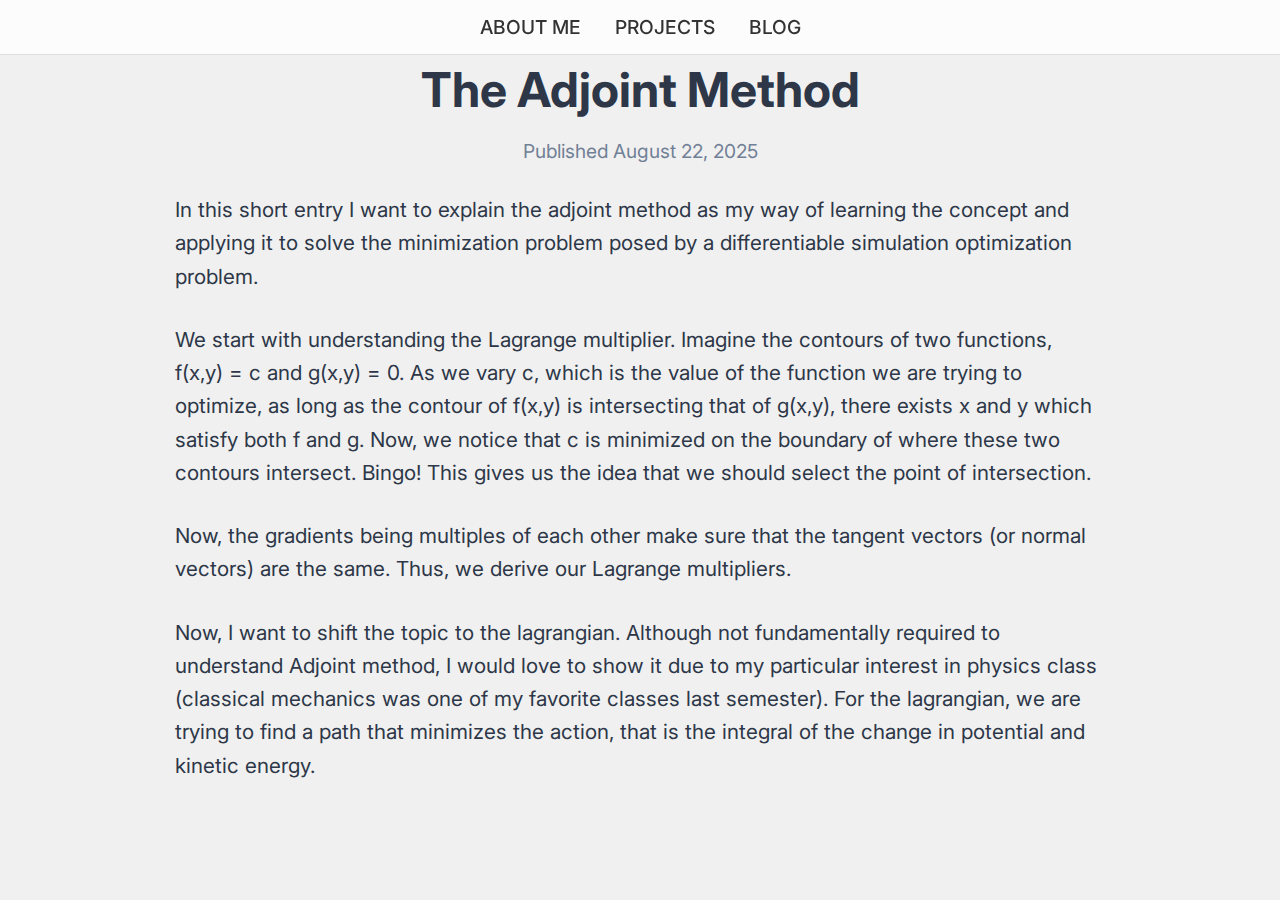
<file: adjointmethod.html>
<!DOCTYPE html>
<html lang="en">
<head>
    <title>The Adjoint Method</title>
    <meta charset="UTF-8">
    <meta name="viewport" content="width=device-width, initial-scale=1.0">
    <link rel="preconnect" href="https://fonts.googleapis.com">
    <link rel="preconnect" href="https://fonts.gstatic.com" crossorigin>
    <link href="https://fonts.googleapis.com/css2?family=Inter:wght@400;500;700;900&display=swap" rel="stylesheet">
    <link rel = "stylesheet" href = "./style.css">
</head>
<body>

  <header class = "header">
    <nav class = "headbar">
      <u1>
        <a href = "./index.html"> ABOUT ME</a>
        <a href = "./projects.html"> PROJECTS</a>
        <a href = "./blogs.html"> BLOG</a>
      </u1>
    </nav>
   </header>
   <div class = "blogpage">

    <div class = "leftblogpanel">
    </div>

        <div class="blog">
            <h1 class="blogtitle">The Adjoint Method</h1>
            <p class = "blogdate">
                Published August 22, 2025
            </p>

            
            <div class = "blogparagraphs">
                <p>
In this short entry I want to explain the adjoint method as my way of learning the concept and applying it to solve the minimization problem posed by a differentiable simulation optimization problem.
                </p>

                <p>
                    We start with understanding the Lagrange multiplier.

Imagine the contours of two functions, f(x,y) = c and g(x,y) = 0. As we vary c, which is the value of the function we are trying to optimize, as long as the contour of f(x,y) is intersecting that of g(x,y), there exists x and y which satisfy both f and g. Now, we notice that c is minimized on the boundary of where these two contours intersect. Bingo! This gives us the idea that we should select the point of intersection.

                </p>

                <p>
                    Now, the gradients being multiples of each other make sure that the tangent vectors (or normal vectors) are the same. Thus, we derive our Lagrange multipliers.
                </p>

                <p>
                    Now, I want to shift the topic to the lagrangian. Although not fundamentally required to understand Adjoint method, I would love to show it due to my particular interest in physics class (classical mechanics was one of my favorite classes last semester).

For the lagrangian, we are trying to find a path that minimizes the action, that is the integral of the change in potential and kinetic energy.

                </p>

                
            </div>
            

            <div class = "blogimage">

            </div>


        </div>
        
        <div class = "rightblogpanel">
        </div>
    
   </div>

</body>
</html>
</file>
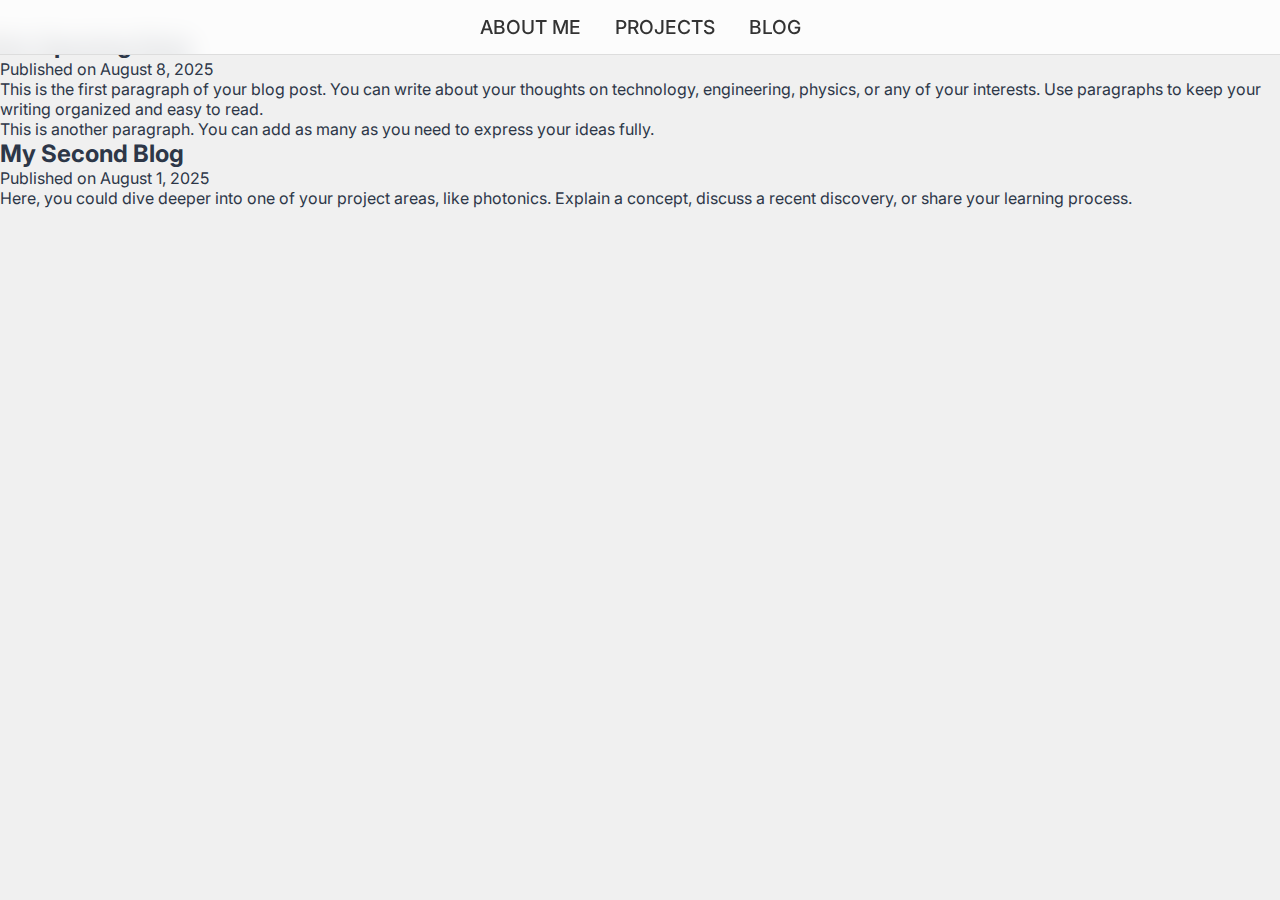
<file: blogs.html>
<!DOCTYPE html>
<html lang="en">
<head>
    <title>Hanlin's Blog</title>
    <meta charset="UTF-8">
    <meta name="viewport" content="width=device-width, initial-scale=1.0">
    <link rel="preconnect" href="https://fonts.googleapis.com">
    <link rel="preconnect" href="https://fonts.gstatic.com" crossorigin>
    <link href="https://fonts.googleapis.com/css2?family=Inter:wght@400;500;700;900&display=swap" rel="stylesheet">
    <link rel = "stylesheet" href = "./style.css">
</head>
<body>

  <header class = "header">
    <nav class = "headbar">
      <u1>
        <a href = "./index.html"> ABOUT ME</a>
        <a href = "./projects.html"> PROJECTS</a>
        <a href = "./blogs.html"> BLOG</a>
      </u1>
    </nav>
   </header>

    <main class="blog-container">

        <article class="blog-post">
            <h2>An Opening Note</h2>
            <p class="post-meta">Published on August 8, 2025</p>
            <div class="post-content">
                <p>This is the first paragraph of your blog post. You can write about your thoughts on technology, engineering, physics, or any of your interests. Use paragraphs to keep your writing organized and easy to read.</p>
                <p>This is another paragraph. You can add as many as you need to express your ideas fully.</p>
            </div>
        </article>

        <article class="blog-post">
            <h2>My Second Blog</h2>
            <p class="post-meta">Published on August 1, 2025</p>
            <div class="post-content">
                <p>Here, you could dive deeper into one of your project areas, like photonics. Explain a concept, discuss a recent discovery, or share your learning process.</p>
            </div>
        </article>

    </main>
</body>
</html>
</file>
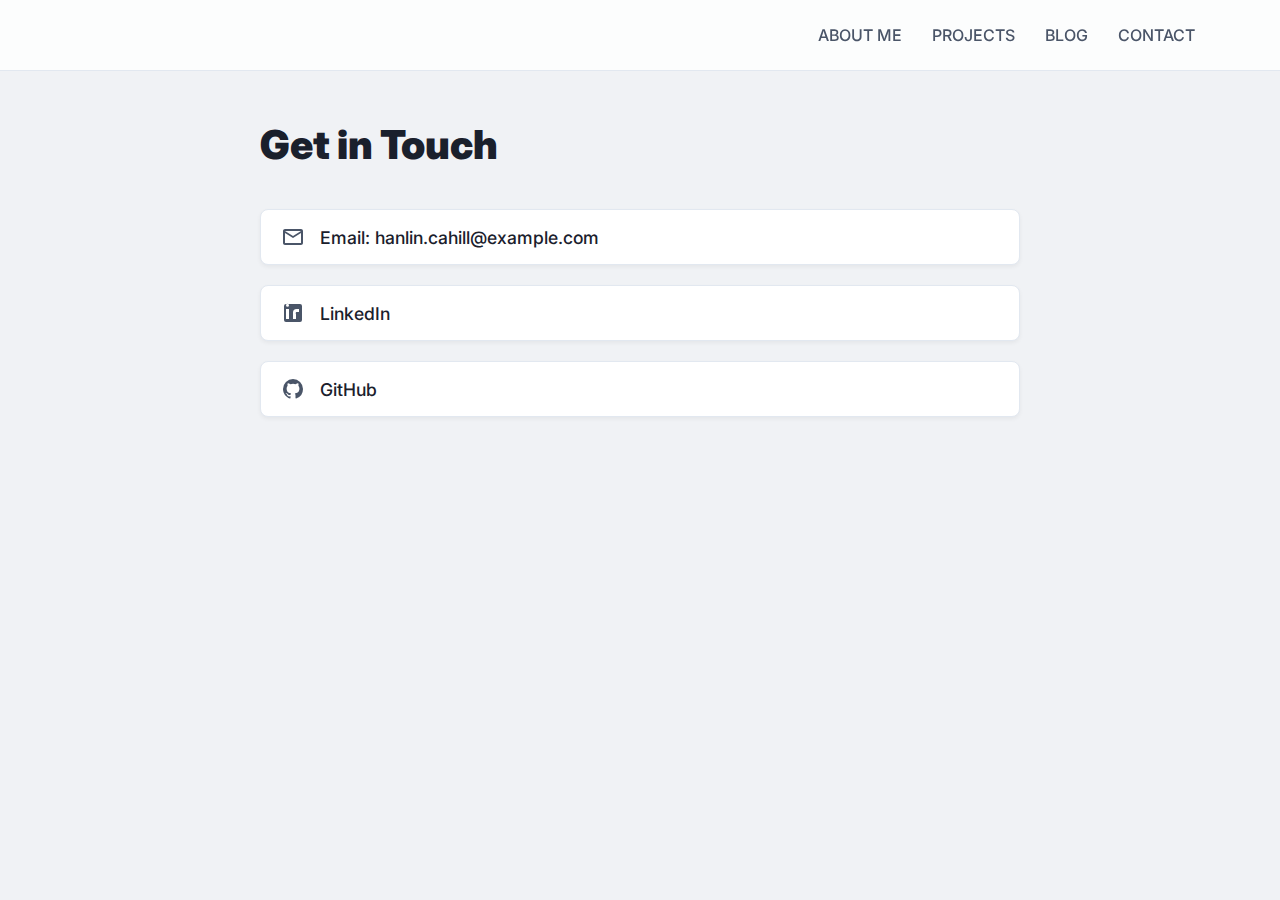
<file: contact.html>
<!DOCTYPE html>
<html lang="en">
<head>
    <meta charset="UTF-8">
    <meta name="viewport" content="width=device-width, initial-scale=1.0">
    <title>Contact Me</title>
    <link rel="preconnect" href="https://fonts.googleapis.com">
    <link rel="preconnect" href="https://fonts.gstatic.com" crossorigin>
    <link href="https://fonts.googleapis.com/css2?family=Inter:wght@400;500;700;900&display=swap" rel="stylesheet">
    <style>
        /* --- Base & Reset Styles --- */
        :root {
            --primary-bg: #f0f2f5;
            --card-bg: #ffffff;
            --text-primary: #1a202c;
            --text-secondary: #4a5568;
            --header-bg: rgba(255, 255, 255, 0.8);
            --border-color: #e2e8f0;
            --accent-color: #4299e1;
            --shadow-color: rgba(0, 0, 0, 0.1);
        }

        html {
            font-family: 'Inter', sans-serif;
            box-sizing: border-box;
            font-size: 16px;
            scroll-behavior: smooth;
        }

        body {
            background-color: var(--primary-bg);
            padding-top: 80px; /* Space for fixed header */
            color: var(--text-primary);
            margin: 0;
            font-weight: 400;
        }

        *, *:before, *:after {
            box-sizing: inherit;
            margin: 0;
            padding: 0;
        }

        /* --- Header (Same as other pages) --- */
        .header {
            background-color: var(--header-bg);
            backdrop-filter: blur(12px);
            -webkit-backdrop-filter: blur(12px);
            position: fixed;
            top: 0;
            left: 0;
            right: 0;
            border-bottom: 1px solid var(--border-color);
            z-index: 1000;
        }

        .headbar {
            display: flex;
            justify-content: flex-end;
            align-items: center;
            max-width: 1200px;
            margin: 0 auto;
            padding: 15px 30px;
        }

        .headbar a {
            color: var(--text-secondary);
            font-weight: 500;
            padding: 10px 15px;
            text-decoration: none;
            transition: color 0.3s ease, background-color 0.3s ease;
            border-radius: 6px;
        }

        .headbar a:hover {
            color: var(--accent-color);
            background-color: #e2e8f0;
        }
        
        /* --- Main Content Container --- */
        .main-container {
            max-width: 800px;
            margin: 40px auto;
            padding: 0 20px;
        }

        .main-container h1 {
            font-size: 2.5rem;
            font-weight: 900;
            margin-bottom: 40px;
            color: var(--text-primary);
        }

        /* --- Links Section --- */
        .contact-links {
            display: flex;
            flex-direction: column;
            gap: 20px;
        }

        .contact-links a {
            background-color: var(--card-bg);
            color: var(--text-primary);
            font-size: 1.1rem;
            font-weight: 500;
            text-decoration: none;
            padding: 15px 20px;
            border-radius: 8px;
            border: 1px solid var(--border-color);
            transition: color 0.3s ease, background-color 0.3s ease, border-color 0.3s ease, transform 0.2s ease;
            display: flex;
            align-items: center;
            box-shadow: 0 2px 4px rgba(0,0,0,0.05);
        }

        .contact-links a:hover {
            border-color: var(--accent-color);
            transform: translateY(-2px);
            box-shadow: 0 4px 8px rgba(0,0,0,0.07);
        }
        
        .contact-links svg {
            width: 24px;
            height: 24px;
            margin-right: 15px;
            fill: var(--text-secondary);
        }
        
        /* --- Responsive Design --- */
        @media (max-width: 768px) {
            .headbar {
                justify-content: center;
            }
            .main-container {
                margin-top: 20px;
            }
            .main-container h1 {
                font-size: 2rem;
                text-align: center;
            }
        }
    </style>
</head>
<body>

    <header class="header">
        <nav class="headbar">
            <!-- Update these links to point to your actual pages -->
            <a href="#">ABOUT ME</a>
            <a href="#">PROJECTS</a>
            <a href="#">BLOG</a>
            <a href="#">CONTACT</a>
        </nav>
    </header>

    <main class="main-container">
        <h1>Get in Touch</h1>
        <div class="contact-links">
            <!-- 
              TODO: Replace the '#' and the mailto email with your actual links.
            -->
            <a href="mailto:hanlin.cahill@example.com">
                <svg xmlns="http://www.w3.org/2000/svg" viewBox="0 0 24 24"><path d="M22 6c0-1.1-.9-2-2-2H4c-1.1 0-2 .9-2 2v12c0 1.1.9 2 2 2h16c1.1 0 2-.9 2-2V6zm-2 0l-8 5-8-5h16zm0 12H4V8l8 5 8-5v10z"/></svg>
                <span>Email: hanlin.cahill@example.com</span>
            </a>
            
            <a href="#" target="_blank" rel="noopener noreferrer">
                <svg xmlns="http://www.w3.org/2000/svg" viewBox="0 0 24 24"><path d="M19 3a2 2 0 0 1 2 2v14a2 2 0 0 1-2 2H5a2 2 0 0 1-2-2V5a2 2 0 0 1 2-2h14zm-11 5H5v10h3V8zm-1.5-2.25a1.5 1.5 0 1 0 0-3 1.5 1.5 0 0 0 0 3zM18 8h-2.5a3.5 3.5 0 0 0-3.5 3.5V18h3v-4.75A1.75 1.75 0 0 1 15.25 11H18V8z"/></svg>
                <span>LinkedIn</span>
            </a>

            <a href="#" target="_blank" rel="noopener noreferrer">
                <svg xmlns="http://www.w3.org/2000/svg" viewBox="0 0 24 24"><path d="M12 2A10 10 0 0 0 2 12c0 4.42 2.87 8.17 6.84 9.5.5.09.68-.22.68-.48v-1.69c-2.78.6-3.37-1.34-3.37-1.34-.45-1.15-1.11-1.46-1.11-1.46-.91-.62.07-.6.07-.6 1 .07 1.53 1.03 1.53 1.03.9 1.52 2.34 1.08 2.91.83.09-.65.35-1.08.63-1.34-2.22-.25-4.55-1.11-4.55-4.94 0-1.1.39-1.99 1.03-2.69a3.6 3.6 0 0 1 .1-2.64s.84-.27 2.75 1.02a9.58 9.58 0 0 1 5 0c1.91-1.29 2.75-1.02 2.75-1.02.54 1.36.16 2.42.1 2.64.64.7 1.03 1.6 1.03 2.69 0 3.84-2.34 4.68-4.57 4.93.36.31.68.92.68 1.85v2.72c0 .27.18.58.69.48A10 10 0 0 0 22 12 10 10 0 0 0 12 2Z"/></svg>
                <span>GitHub</span>
            </a>
        </div>
    </main>

</body>
</html>
</file>
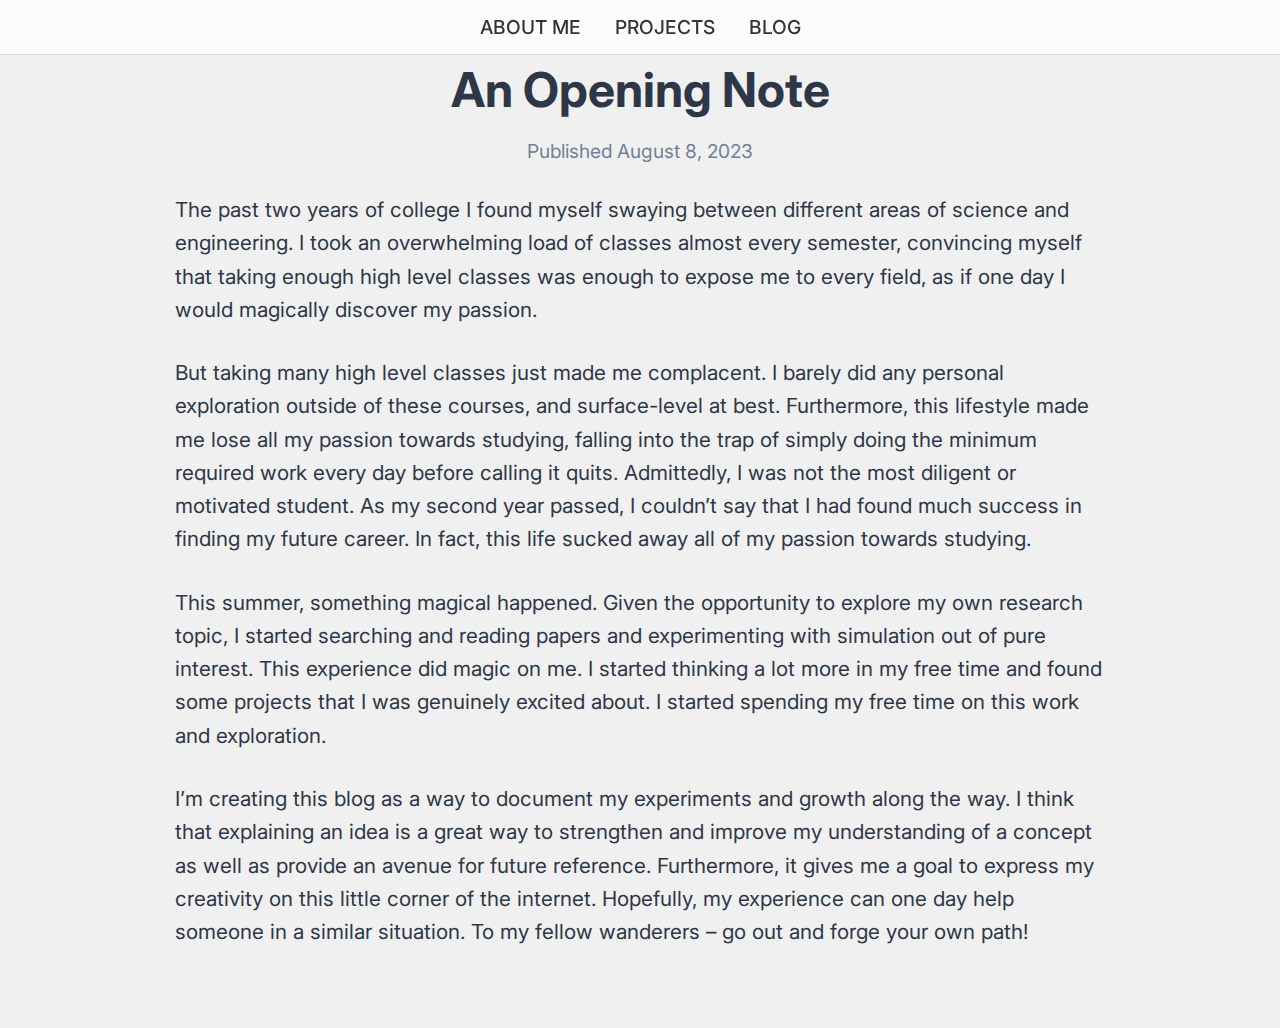
<file: openingnote.html>
<!DOCTYPE html>
<html lang="en">
<head>
    <title>An Opening Note</title>
    <meta charset="UTF-8">
    <meta name="viewport" content="width=device-width, initial-scale=1.0">
    <link rel="preconnect" href="https://fonts.googleapis.com">
    <link rel="preconnect" href="https://fonts.gstatic.com" crossorigin>
    <link href="https://fonts.googleapis.com/css2?family=Inter:wght@400;500;700;900&display=swap" rel="stylesheet">
    <link rel = "stylesheet" href = "./style.css">
</head>
<body>

  <header class = "header">
    <nav class = "headbar">
      <u1>
        <a href = "./index.html"> ABOUT ME</a>
        <a href = "./projects.html"> PROJECTS</a>
        <a href = "./blogs.html"> BLOG</a>
      </u1>
    </nav>
   </header>
   <div class = "blogpage">

    <div class = "leftblogpanel">
    </div>

        <div class="blog">
            <h1 class="blogtitle">An Opening Note</h1>
            <p class = "blogdate">
                Published August 8, 2023
            </p>

            
            <div class = "blogparagraphs">
                <p>
                    The past two years of college I found myself swaying between different areas of science and engineering. 
                    I took an overwhelming load of classes almost every semester, convincing myself that taking enough high level classes was 
                    enough to expose me to every field, as if one day I would magically discover my passion.
                </p>

                <p>
                    But taking many high level classes just made me complacent. I barely did any personal exploration outside of these courses, and surface-level at best. Furthermore, this lifestyle made me lose all my passion towards studying, falling into the trap of simply doing the minimum required work every day before calling it quits. Admittedly, I was not the most diligent or motivated student. As my second year passed, I couldn’t say that I had found much success in finding my future career. In fact, this life sucked away all of my passion towards studying.
                </p>

                <p>
                    This summer, something magical happened. Given the opportunity to explore my own research topic, I started searching and reading papers and experimenting with simulation out of pure interest. This experience did magic on me. I started thinking a lot more in my free time and found some projects that I was genuinely excited about. I started spending my free time on this work and exploration.
                </p>

                <p>
                    I’m creating this blog as a way to document my experiments and growth along the way. I think that explaining an idea is a great way to strengthen and improve my understanding of a concept as well as provide an avenue for future reference. Furthermore, it gives me a goal to express my creativity on this little corner of the internet. Hopefully, my experience can one day help someone in a similar situation. To my fellow wanderers – go out and forge your own path!
                </p>

                
            </div>
            

            <div class = "blogimage">

            </div>


        </div>
        
        <div class = "rightblogpanel">
        </div>
    
   </div>

</body>
</html>
</file>
<file: style.css>
html{
  font-family: 'Inter', sans-serif;
  box-sizing:border-box;
  font-size: 16px;
}
body {
  background-color: #f0f0f0;
  padding-top: 30px;
  color: #2d3748;
}

*, *:before, *:after{
  box-sizing:inherit;
  margin:0;
  padding:0;
}

img{
  max-width:100%;
  height:auto;
  display:block;
}

.intro p, .interests p {
  line-height:1.5;
  margin:1rem;
}


/* Header Stuff*/
.header{
  left: 0;
  right: 0;
  margin: 0px;
  background-color: rgba(255, 255, 255, 0.8);
  -webkit-backdrop-filter: blur(12px);
  backdrop-filter: blur(12px);
  position: fixed;
  font-weight: 500;
  top:0;
  left:0;
  right:0;
  border-bottom: 1px solid #ddd;
  z-index: 1000;
}
.headbar {
  margin: 0px;
  padding:15px 30px;
  margin-left: 0 px;
  text-align: center;
}

.headbar a{
  color: #333;
  font-weight: 500;
  font-size: 1.2rem;
  padding: 10px 15px;
  text-decoration: none;
  transition: color 0.3s ease;
}
  
a{
  color: #333;
  font-weight: 500;
  text-decoration: none;
  transition: color 0.3s ease;
}
  
a:hover {
    color: #c5cae9;
  }

.intro{
  display: flex;
  flex-direction: column;
  align-items: center;
}

  /*intro stuff*/
.rightintro{
  display: flex;
  flex-direction: column;
  align-items: center;
}

.leftintro{
  display: flex;
  flex-direction: column;
  padding: 20px;
}

#contactinfo{
  background-color: #e2e8f0;
  border-radius: 20px;
  align-self: center;
}

#contactinfo a{
  display: inline-flex;
  flex-direction: row;
  align-items: center;
}

#linkedinlogo, #githublogo, #emailicon{
  width: 50px;
  height: 50px;
  margin: 10px;
}

#title{
  text-align: center;
}

#description{
  font-size: 1.8rem;
}
#education{
  text-align: center;
  font-size: 1.2rem;
  margin-top: 0px;
}

#headshot{
  display: flex;
  align-items: center;
  justify-content: center;
  width:60%;
  padding: 10px;
  border-radius: 20%;
  box-shadow: 0 4px 15px rgba(0,0,0,0.1);
  margin-top: 50px;
  overflow: hidden;
}
#headshot img{
  border-radius: 20%;
}

#name{
  font-size: 1.3rem;
  font-weight: 100;
  color: black;
}


/* interests section */

.resources{
  display:flex;
  background-color: #e2e8f0;
  padding: 60px 40px;
  margin-top: 10px;
  margin-bottom: 10px;
}

#linkstitle{
  margin-bottom: 30px;
  align-self: center;
}

.resources_text{
  flex: 1;
  vertical-align:top;
  padding: 30px 30px;
  background-color: #f0f0f0;
  border-radius: 20px;
  box-shadow: 0 4px 15px rgba(0,0,0,0.1);
}

.resources_text p{
  font-size: 1.4rem;
  line-height: 1.6;
  margin-bottom: 20px;
}

.resources_text a{
  color: darkblue;
  text-decoration: none;
  font-weight: 500;
  font-size: 1.4rem;
}

.resources_text a:hover{
  text-decoration: underline;
}

.resources_text li{
  line-height:1.6;
  font-size:1.2rem;
}

.interests p{
  color:black;
  margin:5%;
}

.interests h1{
  padding-top: 5%;
}

#linkstitle{
  text-align:center;
}

.interests_text{
  flex: 1.5;
  display:inline-block;
  vertical-align:top;
  padding: 0 20px;
}
#interests_image{
  flex:1;
}

#interests_image img{
  border-radius: 8px;
  box-shadow: 0 4px 15px rgba(0,0,0,0.1);
}



/* --- Blog Specific Styles --- */
.blogcontainer {
    max-width: 800px;
    margin: 40px auto;
    padding: 30px 20px;
}

.blogcontainer h1 {
    font-size: 3rem;
    font-weight: 900;
    margin-bottom: 40px;
    text-align: center;
    color: #2c5282;
}

.blogpost:hover {
  transform: translateY(-5px) scale(1.02);
  box-shadow: 0 10px 15px -3px var(--shadow-color), 0 4px 6px -2px rgba(0, 0, 0, 0.05);
}

.blogpost {
    background-color: white;
    border-radius: 8px;
    padding: 30px;
    margin-bottom: 40px;
    box-shadow: 0 4px 15px rgba(0,0,0,0.05);
}

.blogpost h2 {
    font-size: 2rem;
    font-weight: 700;
    margin-bottom: 0.5rem;
}

.blogpost .post-meta {
    font-size: 0.9rem;
    color: #718096;
    margin-bottom: 1.5rem;
}

.blogpost .post-content p {
    font-size: 1.1rem;
    line-height: 1.7;
    margin-bottom: 1rem;
}


/* Project page */

.projects {
  display: grid;
  grid-template-columns: repeat(auto-fill, minmax(280px, 1fr));
  gap: 30px;
  max-width: 1200px;
  margin: 0 auto;
  padding: 60px 30px 60px;
  
}

.projectcard {
  background-color: #ffffff;
  border-radius: 12px;
  box-shadow: 0 4px 6px -1px rgba(0, 0, 0, 0.1), 0 2px 4px -1px rgba(0, 0, 0, 0.06);
  overflow: hidden;
  transition: transform 0.3s ease, box-shadow 0.3s ease;
  display: block;
}

.projectcard:hover {
  transform: translateY(-5px) scale(1.02);
  box-shadow: 0 10px 15px -3px var(--shadow-color), 0 4px 6px -2px rgba(0, 0, 0, 0.05);
}

.projectcard img {
  width: 100%;
  height: 200px;
  object-fit: cover;
}

.projectcard video {
  width: 100%;
  height: 200px;
  object-fit: cover;
}

.cardcontent {
  padding: 20px;
}

.projectcard h4 {
  font-size: 1.25rem;
  font-weight: 700;
  margin-bottom: 8px;
}

.projectcard p {
  font-size: 1rem;
  line-height: 1.5;
}

.projects .post-meta {
    font-size: 0.9rem;
    color: #718096;
    margin-bottom: 0.5rem;
}

.projects a {
  padding: 10px 15px;
}

.tag{
  margin-top:10px;
}



/* Blog Page */
.blogpage{
  display: flex;
  flex-direction: row;
  margin:none;
  margin-top: 10px;
}
.leftblogpanel{
  flex: 0.5;
}
.rightblogpanel{
  flex: 0.5;
}
.blog{
  flex: 3;
  display: flex;
  flex-direction: column;
  align-items: center;
  padding: 20px;
}

.blogtitle{
  font-size:3rem;
  margin-bottom: 20px;
}

.blogdate{
  font-size: 1.2rem;
  color: #718096
}

.blogparagraphs{
  margin-top: 30px;
  font-size: 1.3rem;
  line-height: 1.6;
}

.blogparagraphs p{
  margin-bottom: 30px;
}

.blogimage{
  width:60%;
  margin-bottom: 30px;
  text-align: center;
}



/* --- Responsive Design for Mobile --- */
@media (max-width: 768px) {
    .headbar {
        text-align: center;
    }
    .headbar a{
      font-size: 1rem;
      padding: 10px 10px;
    }
    .blog-container h1 {
        font-size: 2.5rem;
    }
    .blog-post h2 {
        font-size: 1.75rem;
    }
    #emailthing{
      margin-right: 5px;
    }
    #title{
      text-align:center;
    }
    .leftblogpanel, .rightblogpanel {
      flex: 0;
    }
    .blogimage{
      width: 90%;
    }
    body{
      padding-top: 50px;
    }
    #headshot{
      width: 80%;
    }
    #name{
      font-size: 1rem;
    }
    #linkedinlogo, #githublogo, #emailicon{
      width: 50px;
      height: 50px;
      margin: 5px;
    }
}

@media (min-width: 1000px) {
  .intro {
    flex-direction: row;
  }

  .rightintro {
    flex: 1; 
  }

  .leftintro {
    flex: 1.5; 
  }
}
</file>
